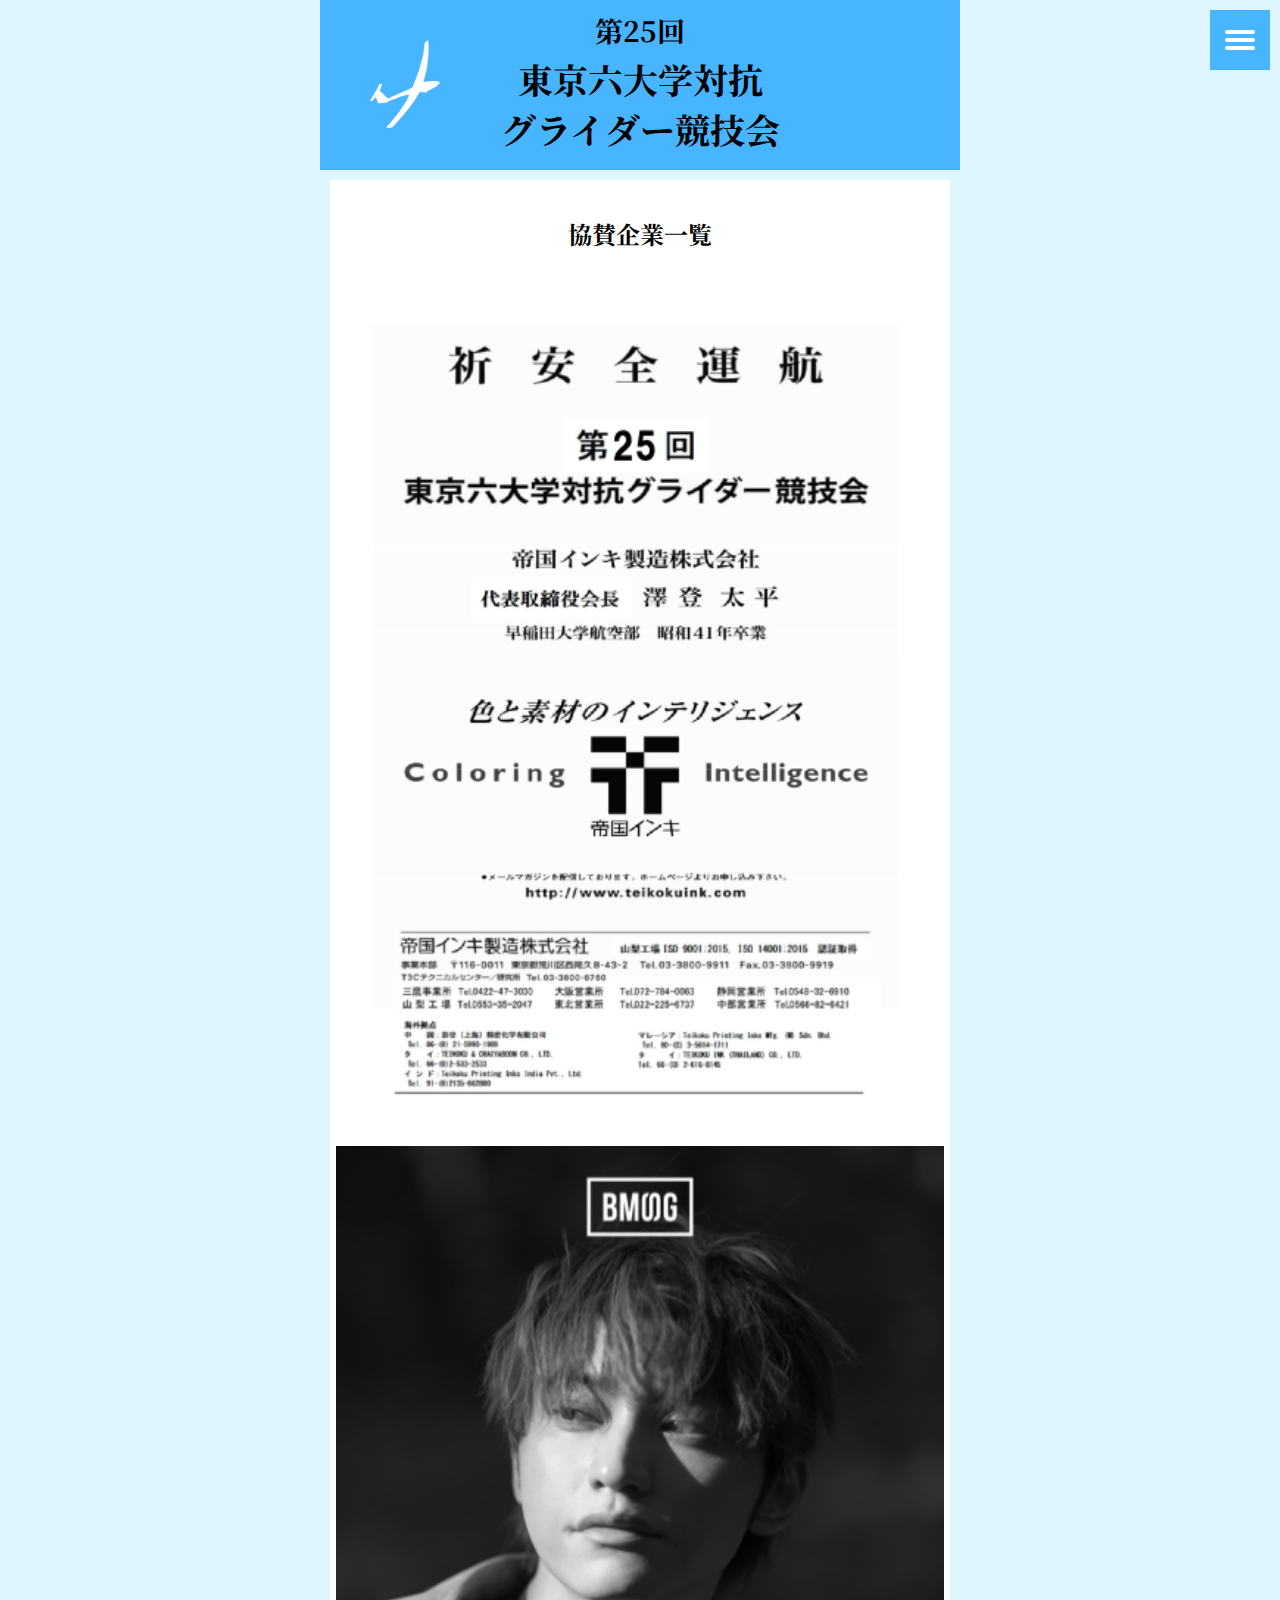
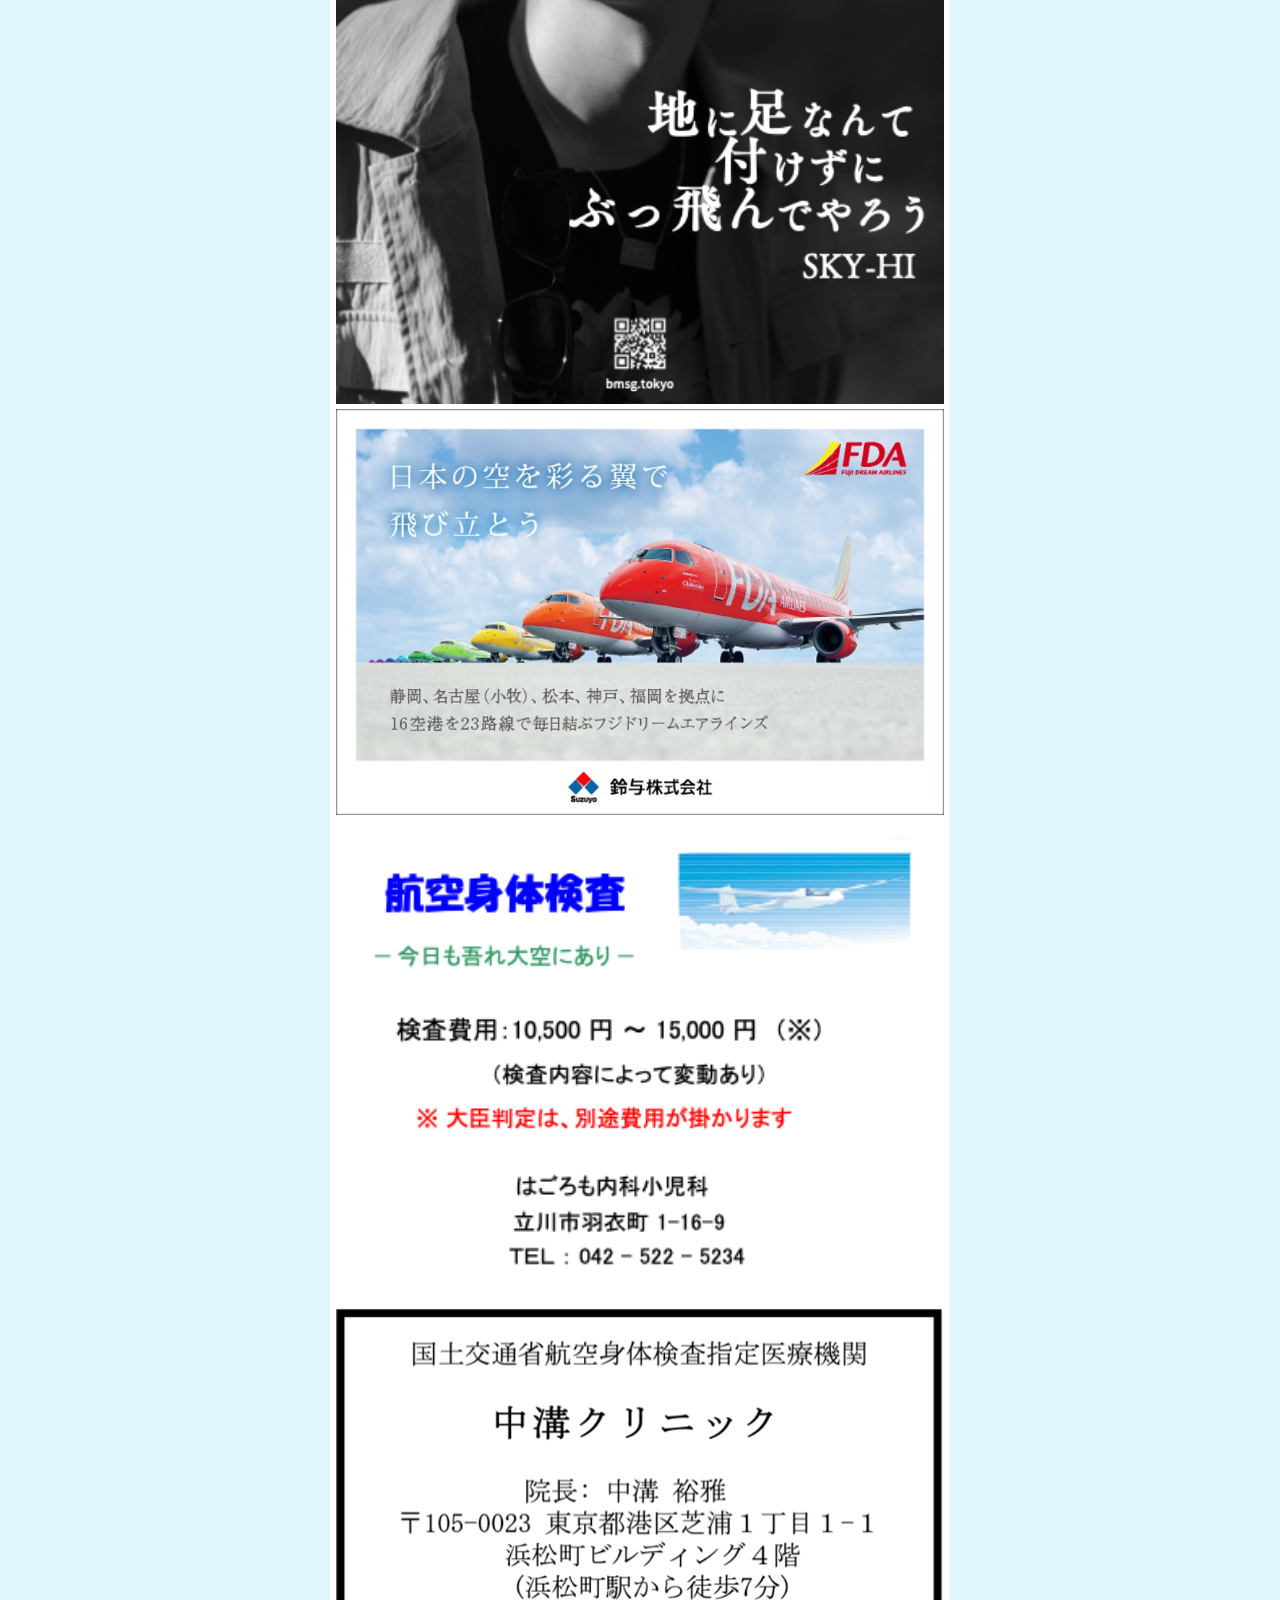
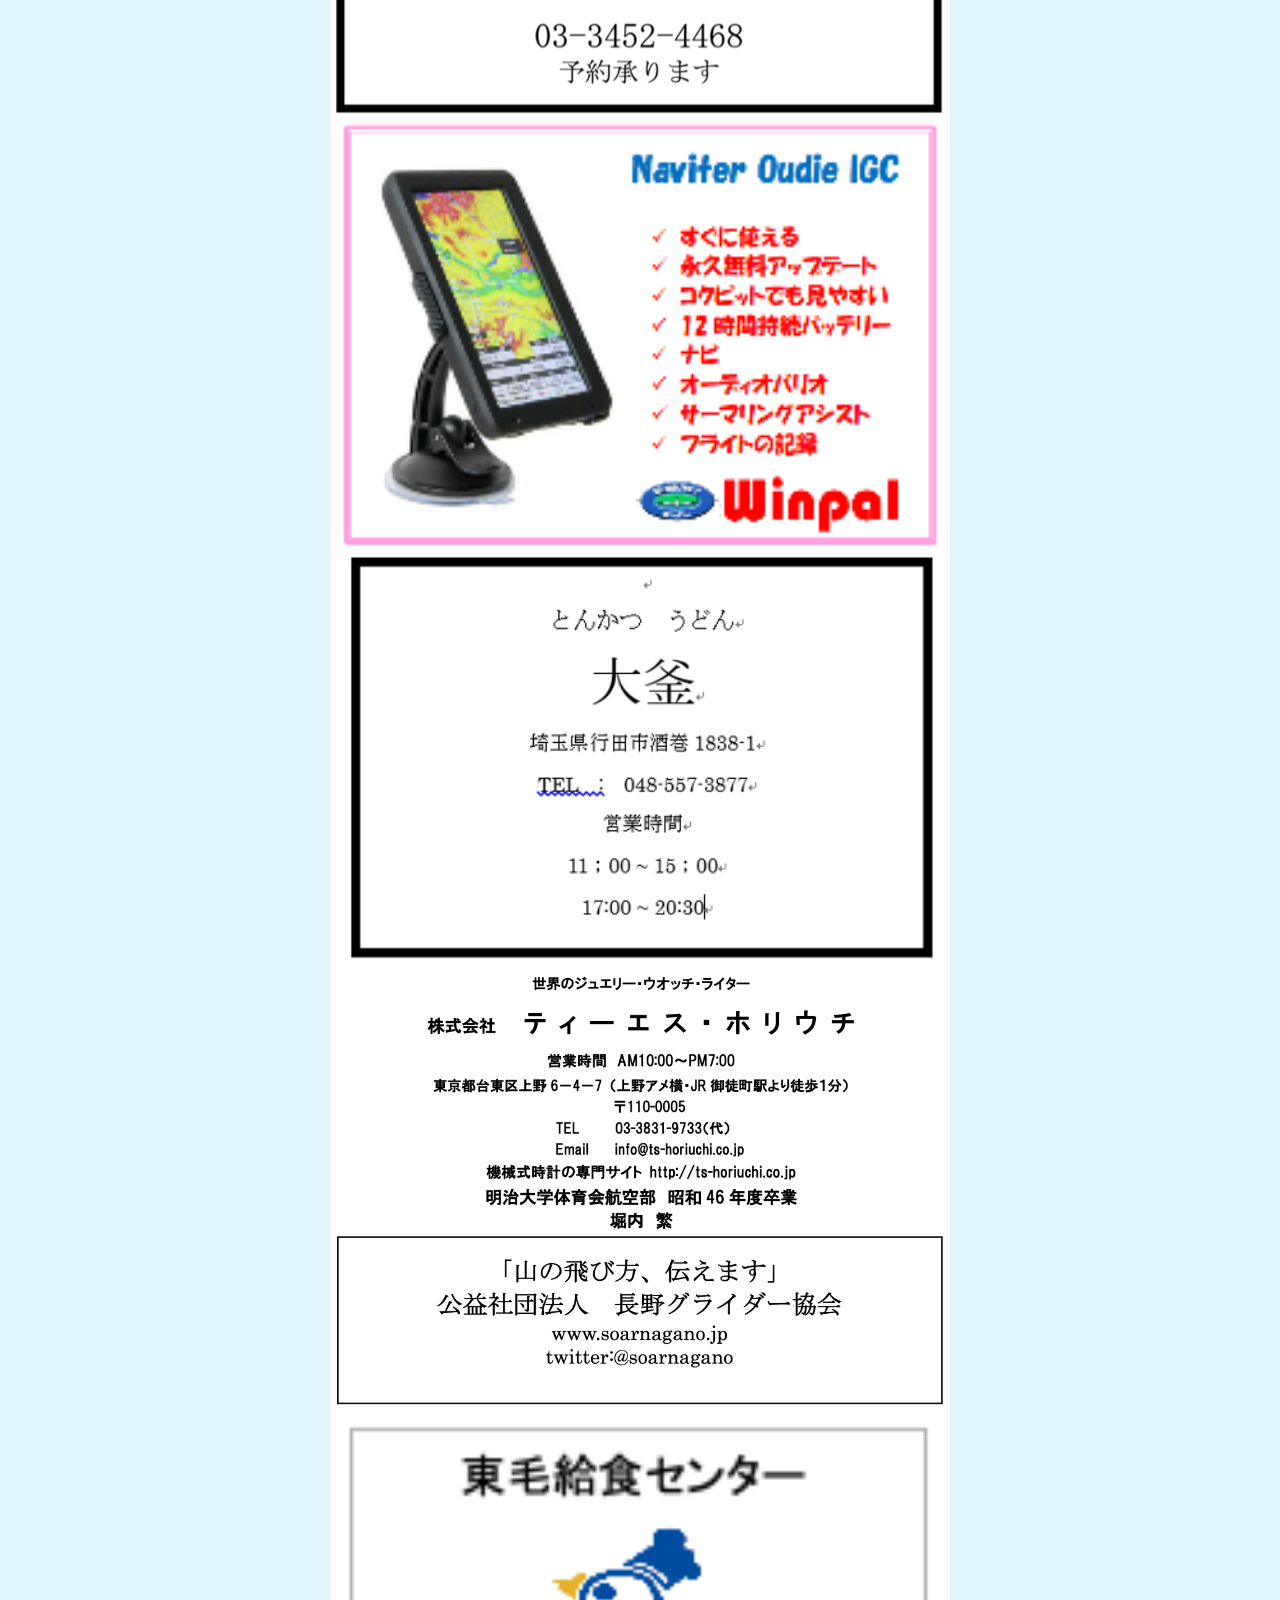
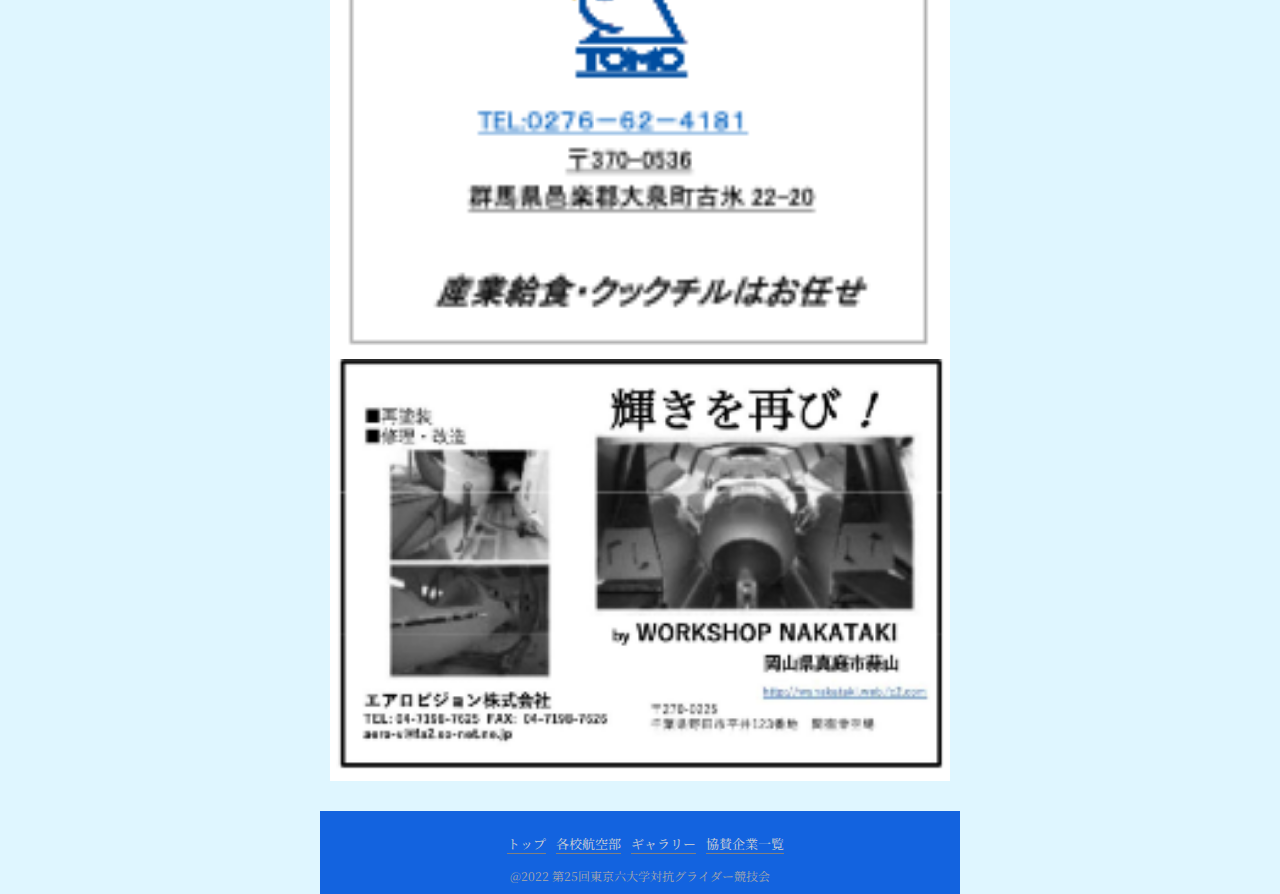
<file: sponsors.html>
<!DOCTYPE html>
<html lang="ja">

<head>
    <meta charset="UTF-8">
    <meta http-equiv="X-UA-Compatible" content="IE=edge">
    <meta name="viewport" content="width=device-width, initial-scale=1.0">
    <title>協賛企業一覧</title>
    <link rel="stylesheet" href="css/style.css">
    <link rel=”stylesheet” href=”css/hes-gallery.css”>
    <link rel="preconnect" href="https://fonts.googleapis.com">
    <link rel="preconnect" href="https://fonts.gstatic.com" crossorigin>
    <link href="https://fonts.googleapis.com/css2?family=Noto+Serif+JP&display=swap" rel="stylesheet">
</head>

<body>
    <header>
        <div class="logo_title">
            <h3 class="smalltitle">第25回</h3>
            <a href="index.html" class="glider_logo"><img src="images/glider_logo.png" class="glider_logo"></a>
            <h2 class="title">
                <a href="index.html" id="title">
                    <nobr>東京六大学対抗<br>グライダー競技会</nobr>
                </a>
            </h2>
        </div>
        <div class="hamburger-menu">
            <input type="checkbox" id="menu-btn-check">
            <label for="menu-btn-check" class="menu-btn"><span></span></label>
            <!--ここからメニュー-->
            <div class="menu-content">
                <ul>
                    <li>
                        <a href="index.html">トップ</a>
                    </li>
                    <li>
                        <a href="universities.html">各校航空部</a>
                    </li>
                    <li>
                        <a href="gallery.html">ギャラリー</a>
                    </li>
                    <li>
                        <a href="sponsors.html">協賛企業一覧</a>
                    </li>
                </ul>
            </div>
            <!--ここまでメニュー-->
        </div>
    </header>
    <main>
        <div class="frame">
            <h2 class="contents">協賛企業一覧</h2>
            <div class="sponsors">
                <img src="images/sponsors/teikokuink.png">
                <img src="images/sponsors/bmsg.png">
                <img src="images/sponsors/suzuyo.jpg">
                <img src="images/sponsors/hagoromo.png">
                <img src="images/sponsors/nakamizo.png">
                <img src="images/sponsors/winpal.png">
                <img src="images/sponsors/ogama.png">
                <img src="images/sponsors/ts_horiuchi.png">
                <img src="images/sponsors/naganoglider.png">
                <img src="images/sponsors/toumou.png">
                <img src="images/sponsors/aerovision.png">
            </div>
        </div>
    </main>

    <footer>
        <nav class="footer_navi">
            <ul class="footer_navi_list">
                <li><a href="index.html" class="footer_link">トップ</a></li>
                <li><a href="universities.html" class="footer_link">各校航空部</a></li>
                <li><a href="gallery.html" class="footer_link">ギャラリー</a></li>
                <li><a href="sponsors.html" class="footer_link">協賛企業一覧</a></li>
            </ul>
        </nav>
        <p>@2022 第25回東京六大学対抗グライダー競技会</p>
    </footer>

</body>

</html>
</file>
<file: css/style.css>
@charset "UTF-8";

/* 共通項目をここに書いていく。 */

html {
    font-size: 62.5%;
    font-family: 'Noto Serif JP', serif;
    background-color: #DFF6FF;
}

body {
    font-size: 16px;
    font-size: 1.6rem; /*  */
    margin: 0;
    box-sizing: border-box;
}

img{
    width: 100%;
}

a:hover{
    color: #47B5FF;
}

a{
    color: black;
}

a:active{
    color: #47B5FF;
}

header {
    background-color: #47B5FF;
}


.smalltitle {
    text-align: center;
    font-size: 2.0rem;
    margin: 0rem;
    grid-column-start: 2;
    grid-column-end: 3;
    grid-row-start: 1;
    grid-row-end: 2;
}

.logo_title{
    display: grid;
    grid-template-columns: 1fr 1fr 1fr;
    grid-template-rows: 20% 80%;
}

.glider_logo{
    margin: auto;
    max-width: 115px;
    object-fit: cover;
    grid-column-start: 1;
    grid-column-end: 2;
    grid-row-start: 1;
    grid-row-end: 3;
}

.title {
    text-align: center;
    font-size: 2.2rem;
    margin: 1rem 0rem 0rem 0rem;
    grid-column-start: 2;
    grid-column-end: 3;
    grid-row-start: 2;
    grid-row-end: 3;
}

#title {
    text-decoration: none;
    color: black;
}

.menu-btn {
    position: fixed;
    top: 10px;
    right: 10px;
    display: flex;
    height: 60px;
    width: 60px;
    justify-content: center;
    align-items: center;
    z-index: 90;
    background-color: #47B5FF;
}
.menu-btn span,
.menu-btn span:before,
.menu-btn span:after {
    content: '';
    display: block;
    height: 4px;
    width: 30px;
    border-radius: 3px;
    background-color: #ffffff;
    position: absolute;
}
.menu-btn span:before {
    bottom: 8px;
}
.menu-btn span:after {
    top: 8px;
}

#menu-btn-check:checked ~ .menu-btn span {
    background-color: rgba(255, 255, 255, 0);/*メニューオープン時は真ん中の線を透明にする*/
}
#menu-btn-check:checked ~ .menu-btn span::before {
    bottom: 0;
    transform: rotate(45deg);
}
#menu-btn-check:checked ~ .menu-btn span::after {
    top: 0;
    transform: rotate(-45deg);
}

#menu-btn-check {
    display: none;
}

.menu-content {
    width: 100%;
    height: 100%;
    position: fixed;
    top: 0;
    left: 100%;/*leftの値を変更してメニューを画面外へ*/
    z-index: 80;
    background-color: #3584bb;
    transition: all 0.5s;/*アニメーション設定*/
}
.menu-content ul {
    padding: 70px 10px 0;
}
.menu-content ul li {
    border-bottom: solid 1px #ffffff;
    list-style: none;
}
.menu-content ul li a {
    display: block;
    width: 100%;
    font-size: 15px;
    box-sizing: border-box;
    color:#ffffff;
    text-decoration: none;
    padding: 9px 15px 10px 0;
    position: relative;
}
.menu-content ul li a::before {
    content: "";
    width: 7px;
    height: 7px;
    border-top: solid 2px #ffffff;
    border-right: solid 2px #ffffff;
    transform: rotate(45deg);
    position: absolute;
    right: 11px;
    top: 16px;
}

#menu-btn-check:checked ~ .menu-content {
    left: 0;/*メニューを画面内へ*/
}

.container1{
    height: 20rem;
    overflow: hidden; /* containerからはみ出た画像を隠す */
    position: relative; /* 相対配置 */
    margin:0;
}

.top_images{
    opacity: 0; /* 要素の透明度を0(完全に透明)にする */
    width: 100%;
    height: 100%;
    object-fit: cover; /* containerに合わせて縦横比を維持しながらリサイズし、全体が見えるようにはめ込む。 */
    position: absolute; /* 絶対配置 */
    left: 0;
    top: 0;
     /* -webkit-animationとは、cssでアニメーションを使うためのプロパティー */
    animation-name: slide; /* アニメーションの名前をslideにする */
    animation-duration: 15s; /* アニメーションの長さを15秒に設定 */
    animation-timing-function: ease; /* 開始と完了を滑らかにする */
    animation-delay: 0; /* アニメーションの開始までの時間を0にする(すぐ始まる) */
    animation-iteration-count: infinite; /* スライドショーを無限に再生を繰り返す */
    animation-direction: normal; /* 普通方向のサイクルでスライドショーを繰り返す */
}

.top_images:nth-of-type(2) {
    /* .top_imagesクラスの2つ目の要素に指示をだす */
    animation-delay: 5s;
}

.top_images:nth-of-type(3) {
    /* .top_imagesクラスの3つ目の要素に指示をだす */
    animation-delay: 10s;
}

@keyframes slide {

    /* アニメーションの開始から終了までどのようなアニメーションをするのか指定する */
    0% {
        opacity: 0;
        /* 開始時は完全に透明 */
    }

    30% {
        /* 30%の時透明じゃなくなる */
        opacity: 1;
    }

    50% {
        opacity: 0;
        z-index: 9;
        /* 前面に出す */
    }

    100% {
        opacity: 0;
    }
}

.frame{
    background-color: #fff;
    margin: 1rem 1rem 3rem 1rem;
    padding: 0.6rem;
}

.contents{
    text-align: center;
    padding: 1rem;
}

.container2{
    display: flex;
    flex-wrap: wrap;
    justify-content: space-around;
    text-align: center;
}

.universities{
    color: black;
    flex-basis: 10rem;
}

.logo{
    width: 11rem;
}

#about{
    margin: 2rem;
    line-height: 1.7;
}

.pamph  {
	padding-right: 30px;
	background: url(../images/pdf_icon.png) right center/40px auto no-repeat;
}

.information{
    font-family:sans-serif;
}

.program{
    width: 100%;
    border-right: #ddd solid 1px;
    border-left: #ddd solid 1px;
    border-collapse: collapse;
    line-height: 2;
    letter-spacing: 0.5px;
    text-align: left;
    font-family: sans-serif ;
    margin: 0.1rem;
}

.program th{
    background-color: #47B5FF;
    padding: 0.5rem;
    color: #fff;
    font-weight: 200 ;
}

.program td{
    padding: 0.5rem;
}

.accessArea dl{
    border-top: #ddd 1px solid;
}

.accessArea dt{
    color: rgb(4, 76, 131);
}

#map{
    text-align: center;
}

footer{
    background-color: #1363DF;
}



.footer_navi {
    text-align: center;
    margin: 0;
}

.footer_navi_list {
    padding:2rem 1rem 1rem 2rem;
    margin: 2rem 0rem 0rem 0rem;
}

.footer_navi_list li {
    color: lightgray;
    display: inline-block;
    /* リストを横並びにする */
    margin: 0.3rem;
    border-bottom: gray 1px solid;
    font-size: 1.3rem;
}

.footer_link{
    text-decoration: none;
    color: lightgray;
}

footer p{
    text-align: center;
    color: darkgrey;
    font-size: 1.2rem;
    margin: 0;
    padding-bottom: 1rem;
}

/* ---------------------universities.htmlの内容----------------------------*/
.uni_name{
    display:flex;
}

.uni_pics{
   width: 6.4rem;
}

.uni_images{
    opacity: 0; /* 要素の透明度を0(完全に透明)にする */
    width: 100%;
    height: 100%;
    object-fit: cover; /* containerに合わせて縦横比を維持しながらリサイズし、全体が見えるようにはめ込む。 */
    position: absolute; /* 絶対配置 */
    left: 0;
    top: 0;
     /* -webkit-animationとは、cssでアニメーションを使うためのプロパティー */
    animation-name: slide2; /* アニメーションの名前をslideにする */
    animation-duration: 15s; /* アニメーションの長さを15秒に設定 */
    animation-timing-function:ease; /* 開始と完了を滑らかにする */
    animation-delay: 0; /* アニメーションの開始までの時間を0にする(すぐ始まる) */
    animation-iteration-count: infinite; /* スライドショーを無限に再生を繰り返す */
    animation-direction: normal; /* 普通方向のサイクルでスライドショーを繰り返す */
}

.uni_images:nth-of-type(2) {
    /* .top_imagesクラスの2つ目の要素に指示をだす */
    animation-delay: 5s;
}

.uni_images:nth-of-type(3) {
    /* .top_imagesクラスの3つ目の要素に指示をだす */
    animation-delay: 10s;
}




@keyframes slide2 {

    /* アニメーションの開始から終了までどのようなアニメーションをするのか指定する */
    0% {
        opacity: 0;
        /* 開始時は完全に透明 */
    }

    30% {
        /* 30%の時透明じゃなくなる */
        opacity: 1;
    }

    50% {
        opacity: 0;
        z-index: 9;
        /* 前面に出す */
    }

    100% {
        opacity: 0;
    }
}

.justformeiji{
    width: 100%;
    height: 100%;
    object-fit: cover; /* containerに合わせて縦横比を維持しながらリサイズし、全体が見えるようにはめ込む。 */
    position: absolute; /* 絶対配置 */
    left: 0;
    top: 0;
}

.introduction{
    margin: 2rem;
    line-height: 1.7;
}

/* --------------------------------------------------galleryの内容------------------------------------------------- */

.click{
    font-family: sans-serif;
    color:#3584bb;
}

.grid{
    display: grid;
    gap: 10px;
    grid-template-columns: repeat(auto-fit, minmax(13rem, 1fr));
    margin-top: 0.3rem;
    margin-bottom: 3rem;
}

.copyright{
    text-align: right;
    margin: 1rem;
    font-family:'Times New Roman', Times, serif;
    font-size:large;
}


/* タブレット */
@media screen and (min-width: 420px) {

    .title {
        text-align: center;
        font-size: 3.0rem;
        margin: 0;
    }

    #title {
        text-decoration: none;
    }

    

    .container1{
        height: 30rem;
        overflow: hidden; /* containerからはみ出た画像を隠す */
        position: relative; /* 相対配置 */
        margin:0;
    }

    .top_images{
        object-fit: scale-down;
    }

    .uni_images{
        object-fit: scale-down;
    }

    .justformeiji{
        object-fit: scale-down;
    }

    .grid{
        grid-template-columns: repeat(auto-fit, minmax(19rem, 1fr));
    }
}

/* PC */

@media screen and (min-width: 920px) {
    body{
        margin-right: 25%;
        margin-left: 25%;
    }
    .smalltitle {
        text-align: center;
        font-size: 2.8rem;
        margin: 1rem 0rem 0rem 0rem;
    }

    .title {
        text-align: center;
        font-size: 3.5rem;
        margin: 2rem 0rem 0rem 0rem;
    }

    #title {
        text-decoration: none;
    }

    .container1{
        height: 50rem;
        overflow: hidden; /* containerからはみ出た画像を隠す */
        position: relative; /* 相対配置 */
        margin:0;
    }

    .top_images{
        object-fit: scale-down;
    }

    .uni_images{
        object-fit: scale-down;
    }

    .justformeiji{
        object-fit: scale-down;
    }
}

/* large pc */
@media screen and (min-width: 1600px) {
    .grid{
        grid-template-columns: repeat(auto-fit, minmax(25rem, 1fr));
    }

    .glider_logo{
        max-width: 150px;
    }
}
</file>
